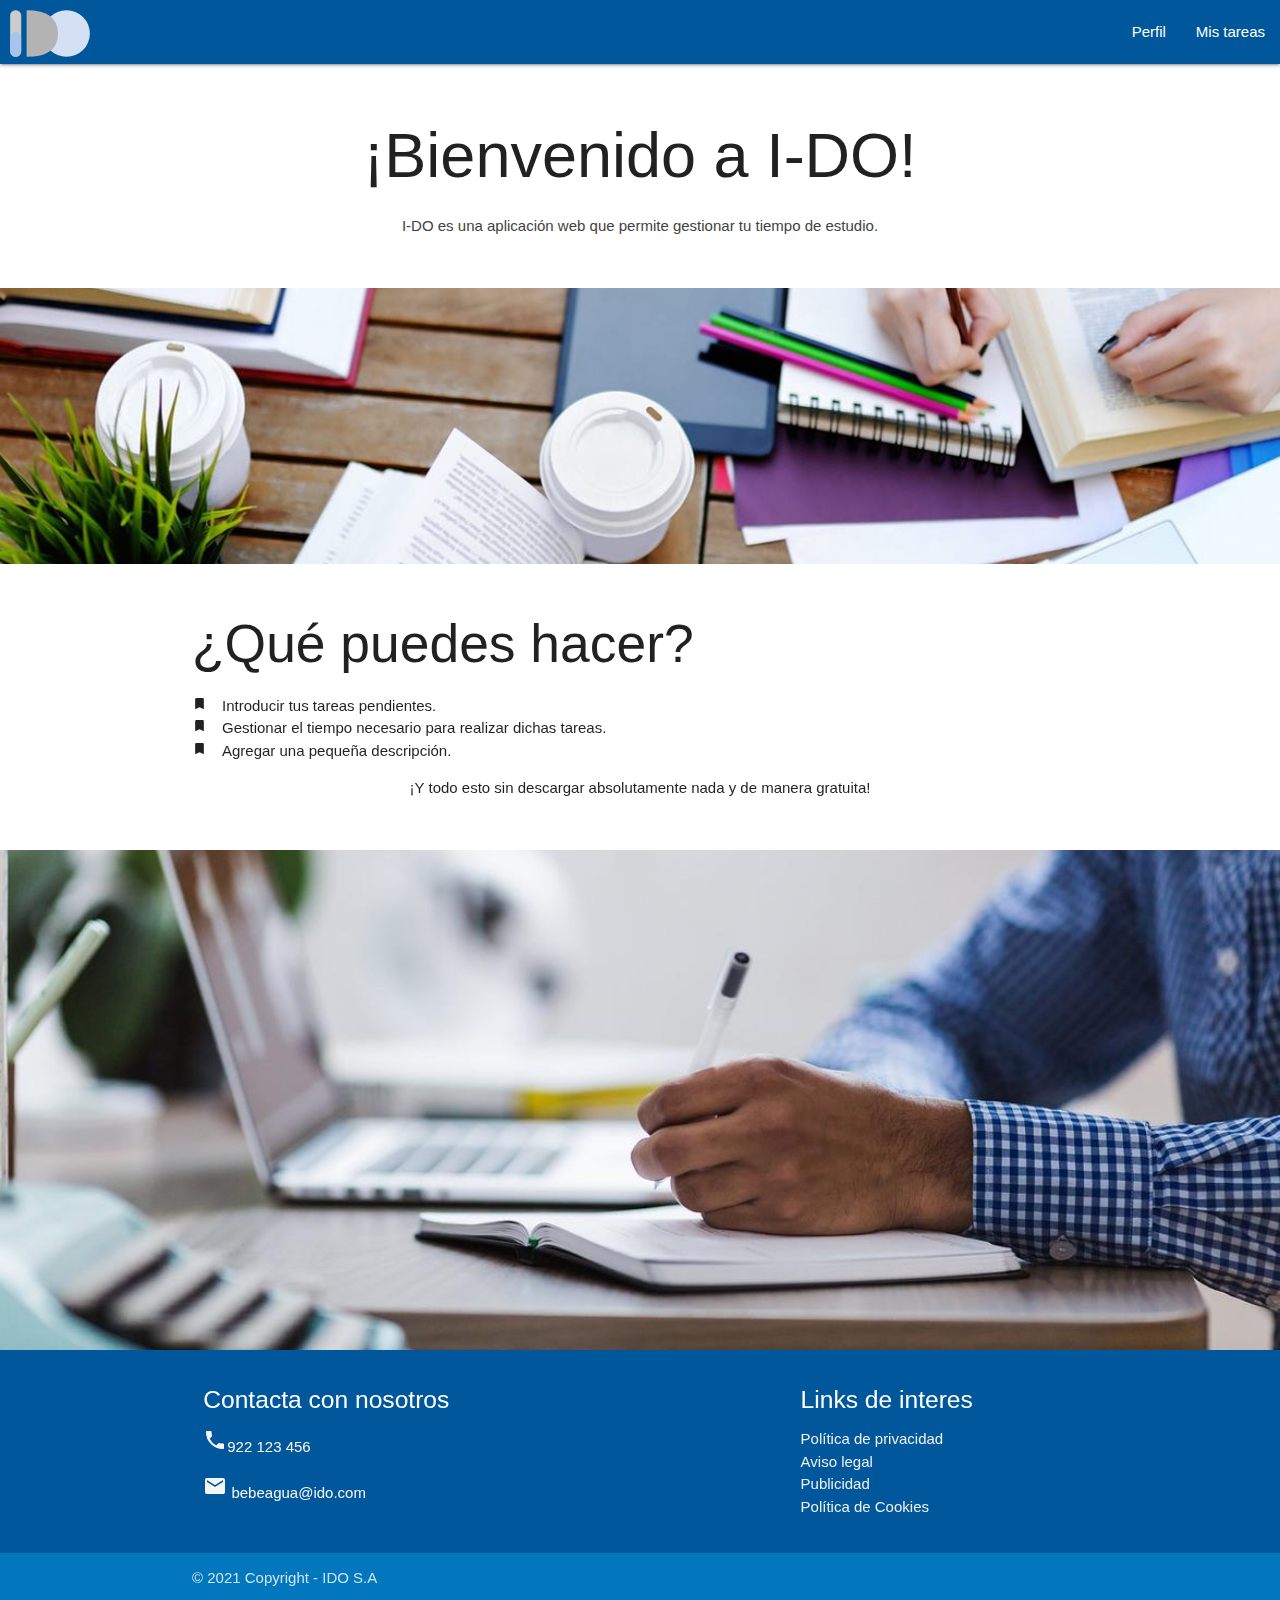
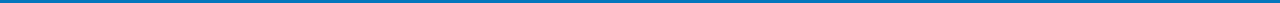
<file: docs/index.html>
<!DOCTYPE html>
<html lang="es">

<head>
  <!--CSS index.css-->
  <link rel="stylesheet" href="css/index.css">
  <!--Responsive web-->
  <meta name="viewport" content="width=device-width, initial-scale=1.0">
  <!-- Google Icon Font-->
  <link href="https://fonts.googleapis.com/icon?family=Material+Icons" rel="stylesheet">
  <!-- Compiled and minified CSS -->
  <link rel="stylesheet" href="https://cdnjs.cloudflare.com/ajax/libs/materialize/1.0.0/css/materialize.min.css">
  <title>I-Do - Inicio</title>
</head>

<body>
  <!-- Navbar webpage -->
  <div class="navbar-fixed hoverable ">
    <nav>
      <div class="nav-wrapper light-blue darken-4">

        <div id="logoLabel" hidden>
          <span lang="en">i do</span>
        </div>
        <a href="index.html" class="brand-logo hide-on-large-only">
          <img class="responsive-img" width="80px" aria-labelledby="logoLabel" src="img/logo.svg">
        </a>
        <a href="#" data-target="idoNav" class="sidenav-trigger" aria-expanded="false"
          aria-label="Accionar menú lateral">
          <i class="material-icons">menu</i>
        </a>
        <div role="navigation">
          <ul class="left hide-on-med-and-down">
            <li>
              <a href="index.html" class="brand-logo logo-margin hide-on-small-only hide-on-med-only">
                <img class="responsive-img" width="80px" src="img/logo.svg" aria-labelledby="logoLabel"
                  style="margin-top: 10px; margin-left: 10px;">
              </a>
            </li>
          </ul>
        </div>

        <div role="navigation">
          <ul class="right hide-on-med-and-down">
            <li><a href="profile.html">Perfil</a></li>
            <li><a href="tasks.html">Mis tareas</a></li>
          </ul>
        </div>
      </div>
    </nav>
  </div>

  <!-- Responsive menu - Hidden in desktop -->
  <ul class="sidenav hide-on-large-only" id="idoNav" aria-label="Menú de navegación lateral">
    <li><a>Menú de navegación:</a></li>
    <li><a tabindex="-1" href="profile.html" aria-label="Ir al perfil"><i
          class="material-icons prefix">person</i>Perfil</a></li>
    <li><a tabindex="-1" href="tasks.html" aria-label="Ir a mis tareas"><i
          class="material-icons prefix">mode_edit</i>Mis tareas</a></li>
    <br>
    <br>
    <br>
    <li class="center">
      <img href="index.html" class="responsive-img " width="100px" src="img/logo.svg" alt="IDO">
    </li>
    <li class="center">
      <a href="index.html">Volver a home</a>
    </li>
    <br>
    <li><a tabindex="-1" href="#!" class="sidenav-close btn light-blue darken-4"" aria-label=" Cerrar menú lateral"> <i
          class="material-icons white-text">arrow_back</i> Cerrar</a></li>
  </ul>

  <!--Parallax-->
  <div class="parallax-container">
    <div class="parallax"><img src="img/a.jpg" alt="Imagen de fondo mesa con libros"></div>
    <div class="section white">
      <div class="row container">
        <h1 tabindex="0" class="header center-align">¡Bienvenido a <span lang="en">I-DO!</span></h1>
        <p tabindex="0" class="grey-text text-darken-3 lighten-3 center-align"><span lang="en">I-DO</span> es una
          aplicación web que permite gestionar tu tiempo de estudio.</p>
      </div>
    </div>
  </div>
  <div class="section white">
    <div class="row container">
      <h2 tabindex="0" class="header">¿Qué puedes hacer?</h2>
      <p class="grey-text text-darken-3 lighten-3">
      <ul>
        <li><i tabindex="-1" class="material-icons tiny bookmark-icon">bookmark_order</i><span tabindex="0">Introducir
            tus tareas pendientes.</span></li>
        <li><i tabindex="-1" class="material-icons tiny bookmark-icon">bookmark_order</i><span tabindex="0">Gestionar el
            tiempo necesario para realizar dichas tareas.</span></li>
        <li><i tabindex="-1" class="material-icons tiny bookmark-icon">bookmark_order</i><span tabindex="0">Agregar una
            pequeña descripción.</span></li>
      </ul>
      <p tabindex="0" class="center-align">¡Y todo esto sin descargar absolutamente nada y de manera gratuita!</p>
      </p>
    </div>
  </div>
  <div class="parallax-container">
    <div class="parallax"><img src="img/background_IDO.jpg" alt="Imagen de fondo hombre con bolígrafo y portátil"></div>
  </div>

  <!--Footer-->
  <footer class="page-footer light-blue darken-4">
    <div class="container ">
      <div class="row">
        <div class="col l6 s12">
          <h5 tabindex="0" class="white-text">Contacta con nosotros</h5>
          <p tabindex="0" aria-label="teléfono. 922 123 456" class="grey-text text-lighten-4"><i tabindex="-1"
              class="material-icons prefix">local_phone</i>922 123 456</p>
          <p tabindex="0" aria-label="correo electrónico. bebeagua@ido.com" class="grey-text text-lighten-4"><i
              tabindex="-1" class="material-icons prefix">email</i> bebeagua@ido.com</p>
        </div>
        <div class="col l4 offset-l2 s12">
          <h5 class="white-text">Links de interes</h5>
          <ul>
            <li><a class="grey-text text-lighten-3" href="#!">Política de privacidad</a></li>
            <li><a class="grey-text text-lighten-3" href="#!">Aviso legal</a></li>
            <li><a class="grey-text text-lighten-3" href="#!">Publicidad</a></li>
            <li><a class="grey-text text-lighten-3" href="#!">Política de Cookies</a></li>
          </ul>
        </div>
      </div>
    </div>
    <div class="footer-copyright light-blue darken-3">
      <div class="container">
        © 2021 Copyright - IDO S.A
      </div>
    </div>
  </footer>


  <!-- Compiled and minified JavaScript -->
  <script src="https://cdnjs.cloudflare.com/ajax/libs/materialize/1.0.0/js/materialize.min.js"></script>
  <!-- JQuery -->
  <script src="https://code.jquery.com/jquery-3.4.1.js" integrity="sha256-WpOohJOqMqqyKL9FccASB9O0KwACQJpFTUBLTYOVvVU="
    crossorigin="anonymous"></script>
  <!--Javascript Code from index.js-->
  <script defer type="text/javascript" src="js/index.js"></script>
</body>

</html>
</file>
<file: docs/css/index.css>
body {
  background-color: white;
}

.responsive-img {
  margin-top: 5%; 
}

.bookmark-icon {
  width: 30px;
}

.focus:focus-visible {
  outline: 4px dashed darkorange;
}
</file>
